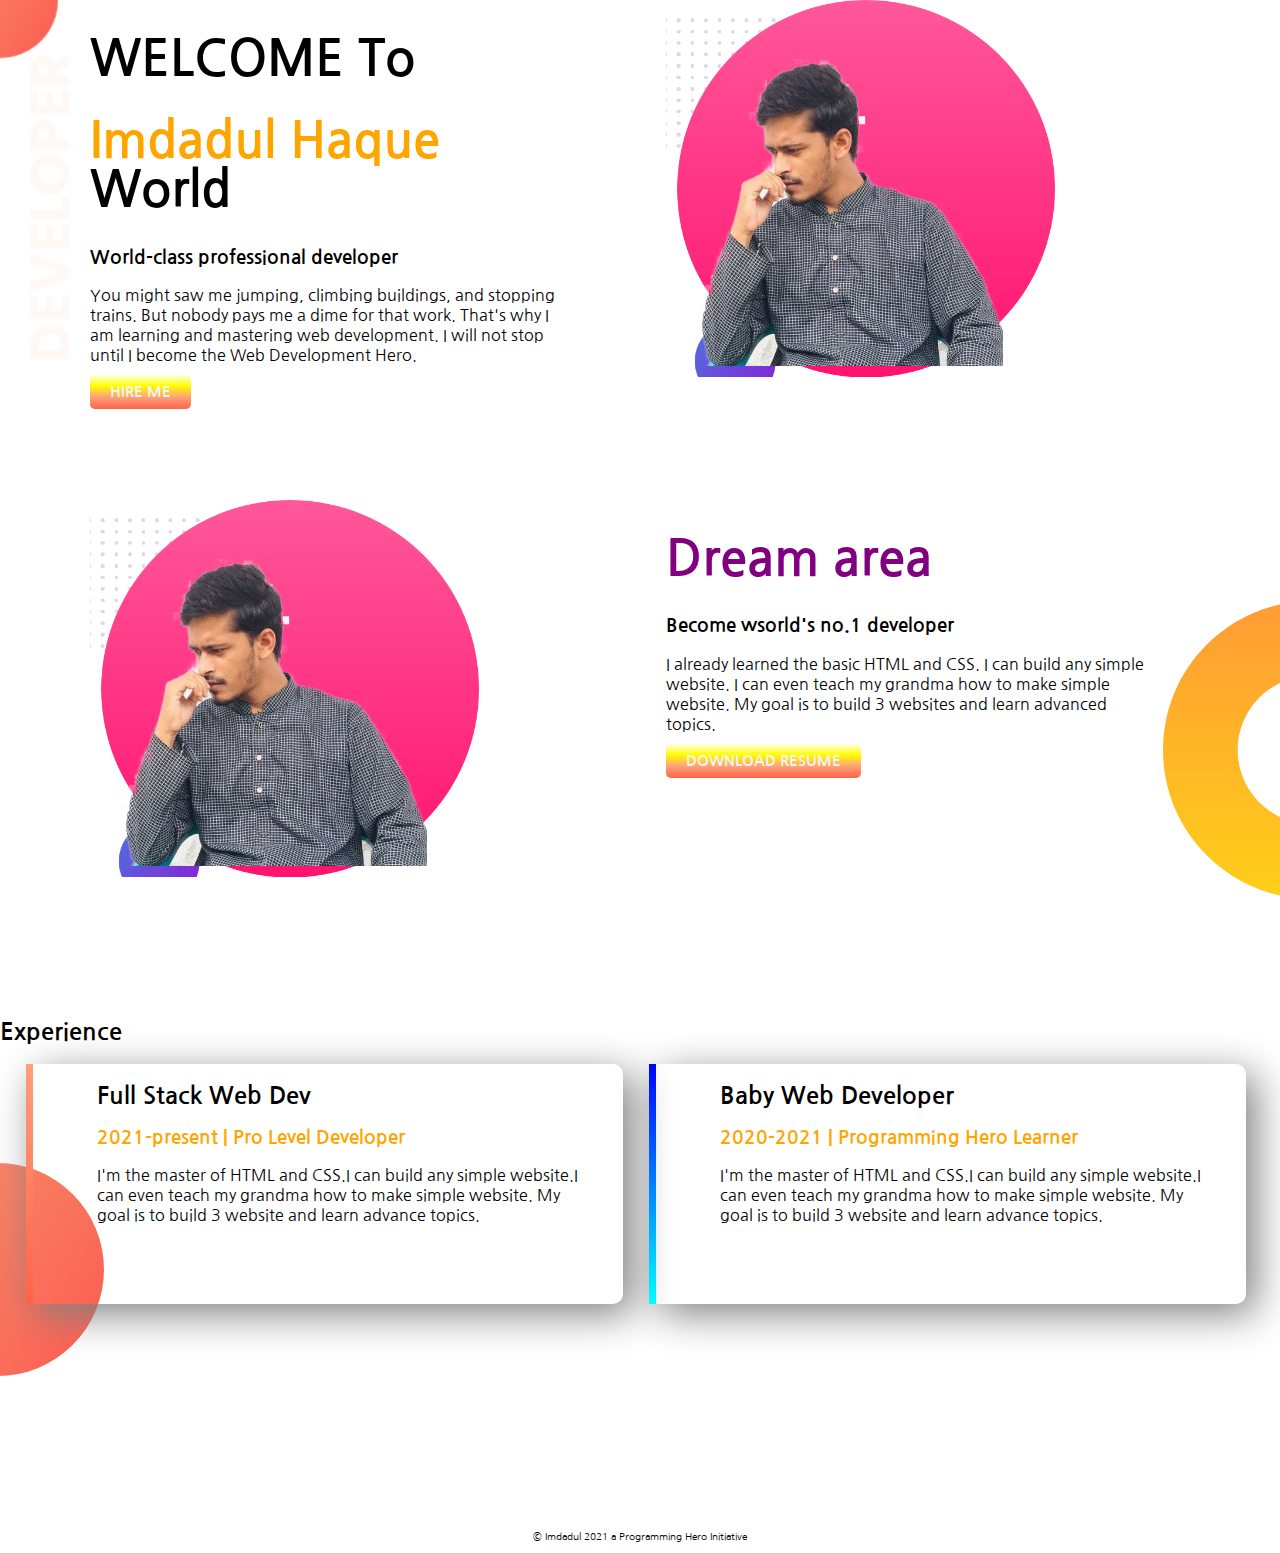
<file: web-portfolio/index.html>
<!DOCTYPE html>
<html lang="en">
<head>
    <meta charset="UTF-8">
    <meta name="viewport" content="width=device-width, initial-scale=1.0">
    <title>Imdadul web Developer</title>
    <link rel="stylesheet" href="style.css">
    <link rel="preconnect" href="https://fonts.gstatic.com">
<link href="https://fonts.googleapis.com/css2?family=Nanum+Gothic:wght@700&display=swap" rel="stylesheet">
</head>
<body>
    <section class="dream-area">
    <div class="HALF-WIDTH">
            <h1>WELCOME To</h1>
        <h1><span class="orange-highlight"> Imdadul Haque</span> World</h1>
        <h3>World-class professional developer</h3>
        <p>You might saw me jumping, climbing buildings, and stopping trains. But nobody pays me a dime for that work. That's why I am learning and mastering web development. I will not stop until I become the Web Development Hero.</p>
        <a class="link-button" target="_blank" href="https://github.com/Imdadulhaque5">HIRE ME</a>
    </div>
    
    <div class="HALF-WIDTH"> 
        <img src="my-bg2.png" alt="">
    </div>
    </section> 
    <section class="top-banner">
        <div class="HALF-WIDTH">
            <img src="my-bg2.png"  alt="">
        </div>
        <div class="HALF-WIDTH">
            <h1 class="MURGI">Dream area</h1>
            <h3>Become wsorld's no.1 developer  </h3> 
            <p>I already learned the basic HTML and CSS. I can build any simple website. I can even teach my grandma how to make simple website. My goal is to build 3 websites and learn advanced topics.
            </p>
<a class="link-button" target="_blank" href="https://web.facebook.com/profile.php?id=100012813578209">DOWNLOAD RESUME</a>


        </div>
    </section>
    <section class="experience-area">
        <h2>Experience</h2>
        <div id="full-stack" class="HALF-WIDTH single-experience">
            <h2>Full Stack Web Dev</h2>
            <h3 class="orange-highlight">2021-present | Pro Level Developer </h3>
            <p>I'm the master of HTML and CSS.I can build any simple website.I can even teach my grandma how to make simple website. My goal is to build 3 website and learn advance topics.</p>
     </div>
     <div id="baby-web" class="HALF-WIDTH single-experience">
         <h2>Baby Web Developer</h2>
         <h3 class="orange-highlight">2020-2021 | Programming Hero Learner</h3>
         <p>I'm the master of HTML and CSS.I can build any simple website.I can even teach my grandma how to make simple website. My goal is to build 3 website and learn advance topics.</p>

     </div>
    </section>
    <footer>
        <p>© Imdadul 2021 a Programming Hero Initiative</p>
    </footer>

</body>
</html>
</file>
<file: web-portfolio/style.css>
body{
    margin: 0%;
    font-family: 'Nanum Gothic', sans-serif;
}
h1{
    font-size:50px;
}
.orange-highlight{
    color: orange;
}
.HALF-WIDTH{
    width: 38%;
    float: left;
    margin-left: 2%;
    padding-left: 5%;
}
.HALF-WIDTH img{
    width: 80%;
}

section{
    height: 500px;
}
.link-button{
    text-decoration: none;
    background-image: linear-gradient(white, yellow, lightsalmon, tomato);
    padding: 10px 20px;
    border-radius: 5px;
    font-size: 15px;
     color: whitesmoke;
     font-weight: bold;
}
.MURGI{
    color: purple;
}

.dream-area{
    background-image: url(images/top-banner.png);
    background-repeat: no-repeat;
    }
    .top-banner{
        background-image: url(images/dream-bg.png);
        background-repeat: no-repeat;
        background-position: right;
    }
    .single-experience{
        box-shadow: 10px 10px 40px gray;
        border-radius: 10px;
        height: 240px;
        padding-right: 40px;
        box-sizing: 80%;
    }
    .experience-area{
        background-image: url(images/exp-bg.png);
        background-repeat: no-repeat;
        background-position: left;
    }
    #full-stack{
        border-left: 7px solid;
        border-image: linear-gradient(180deg, lightsalmon, tomato);
        border-image-slice: 1;
    }
    #baby-web{
        border-left: 7px solid;
        border-image: linear-gradient(180deg, blue, cyan);
        border-image-slice: 1;
    }
    footer{
        text-align: center;
        font-size: 10px;
    }
</file>
